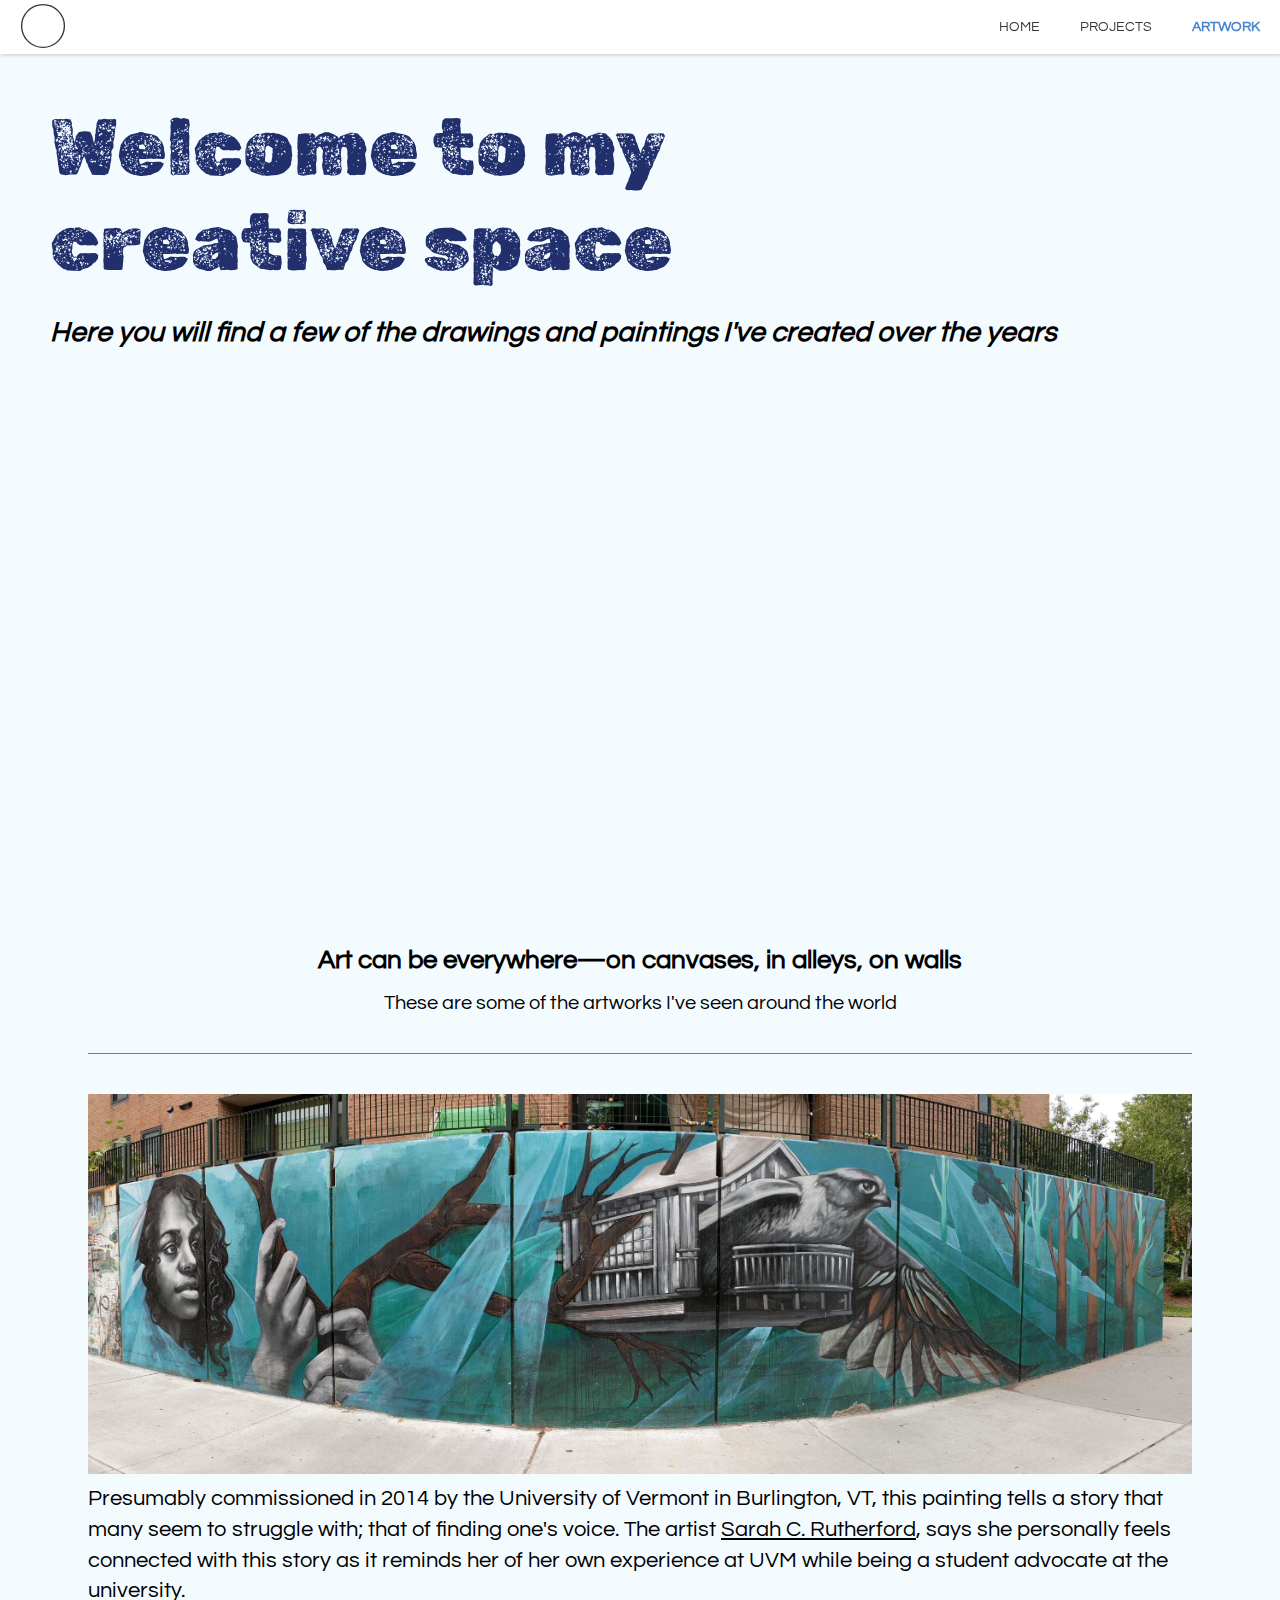
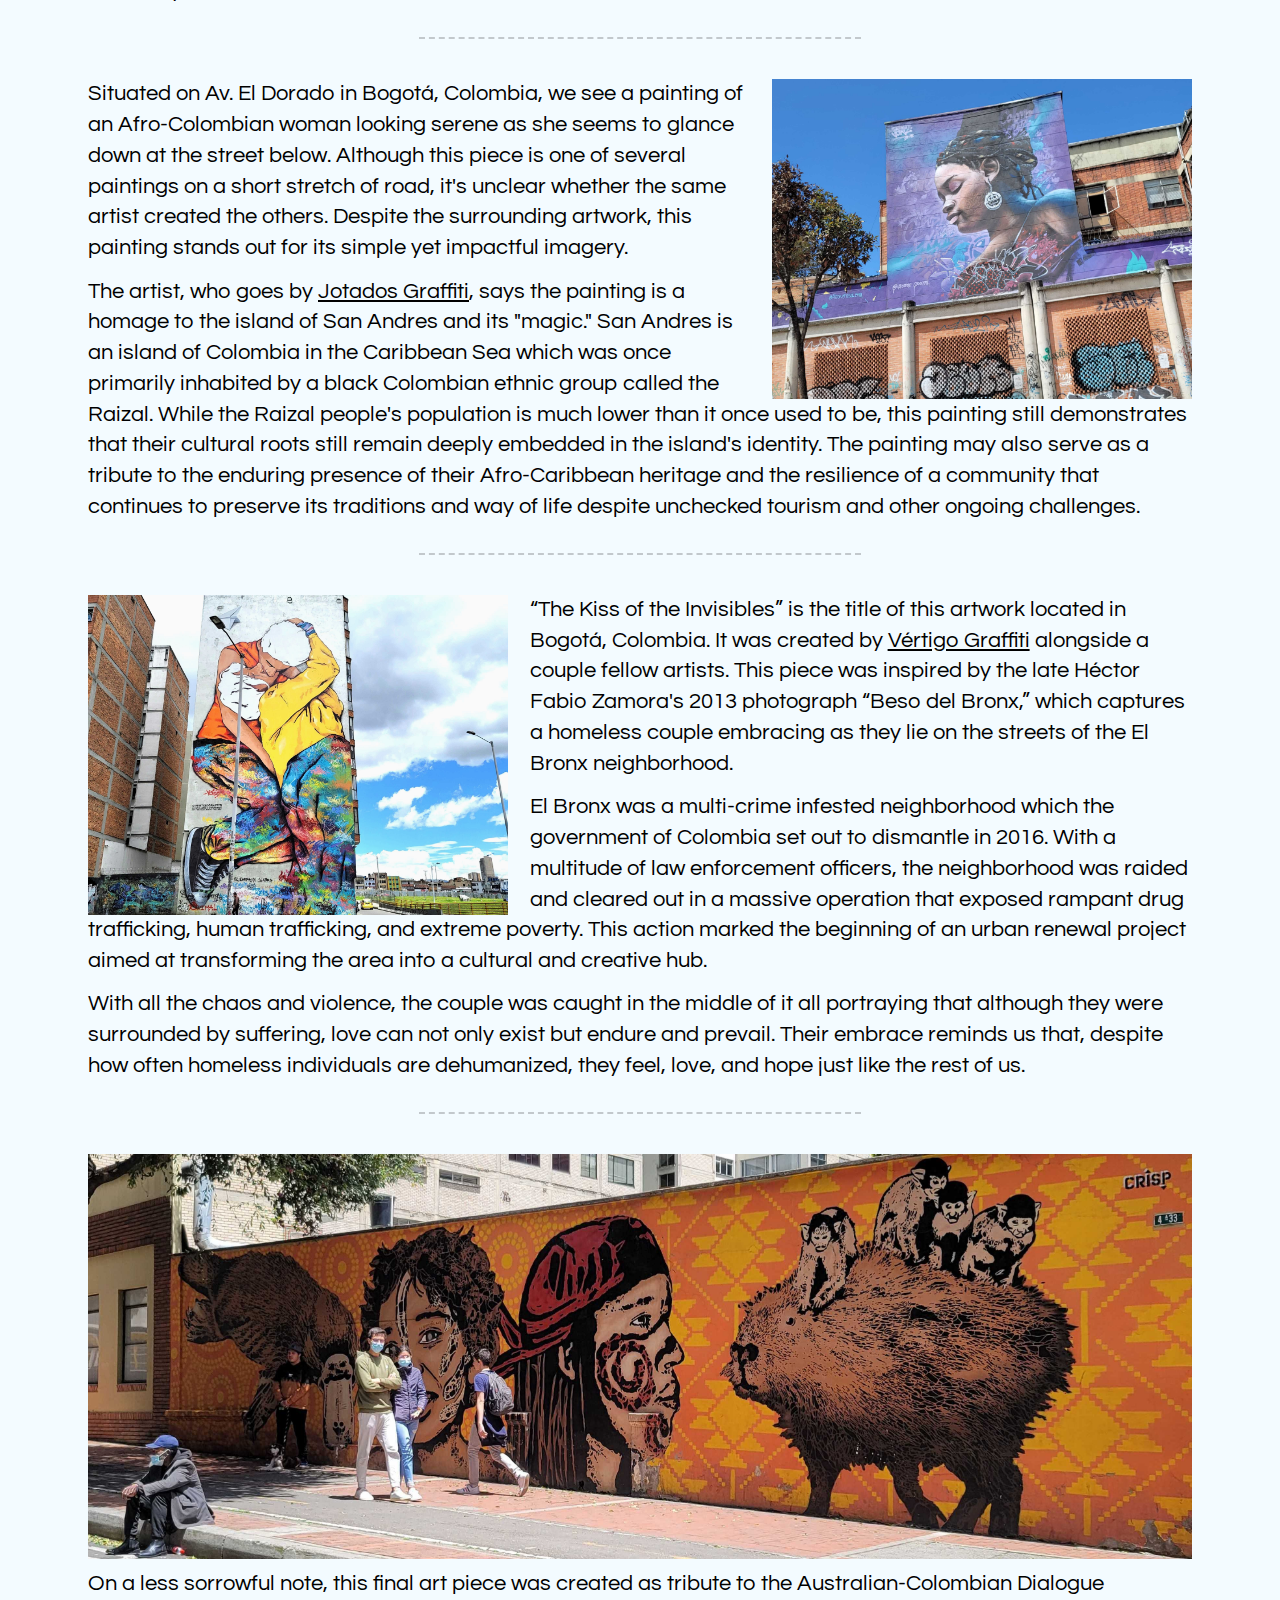
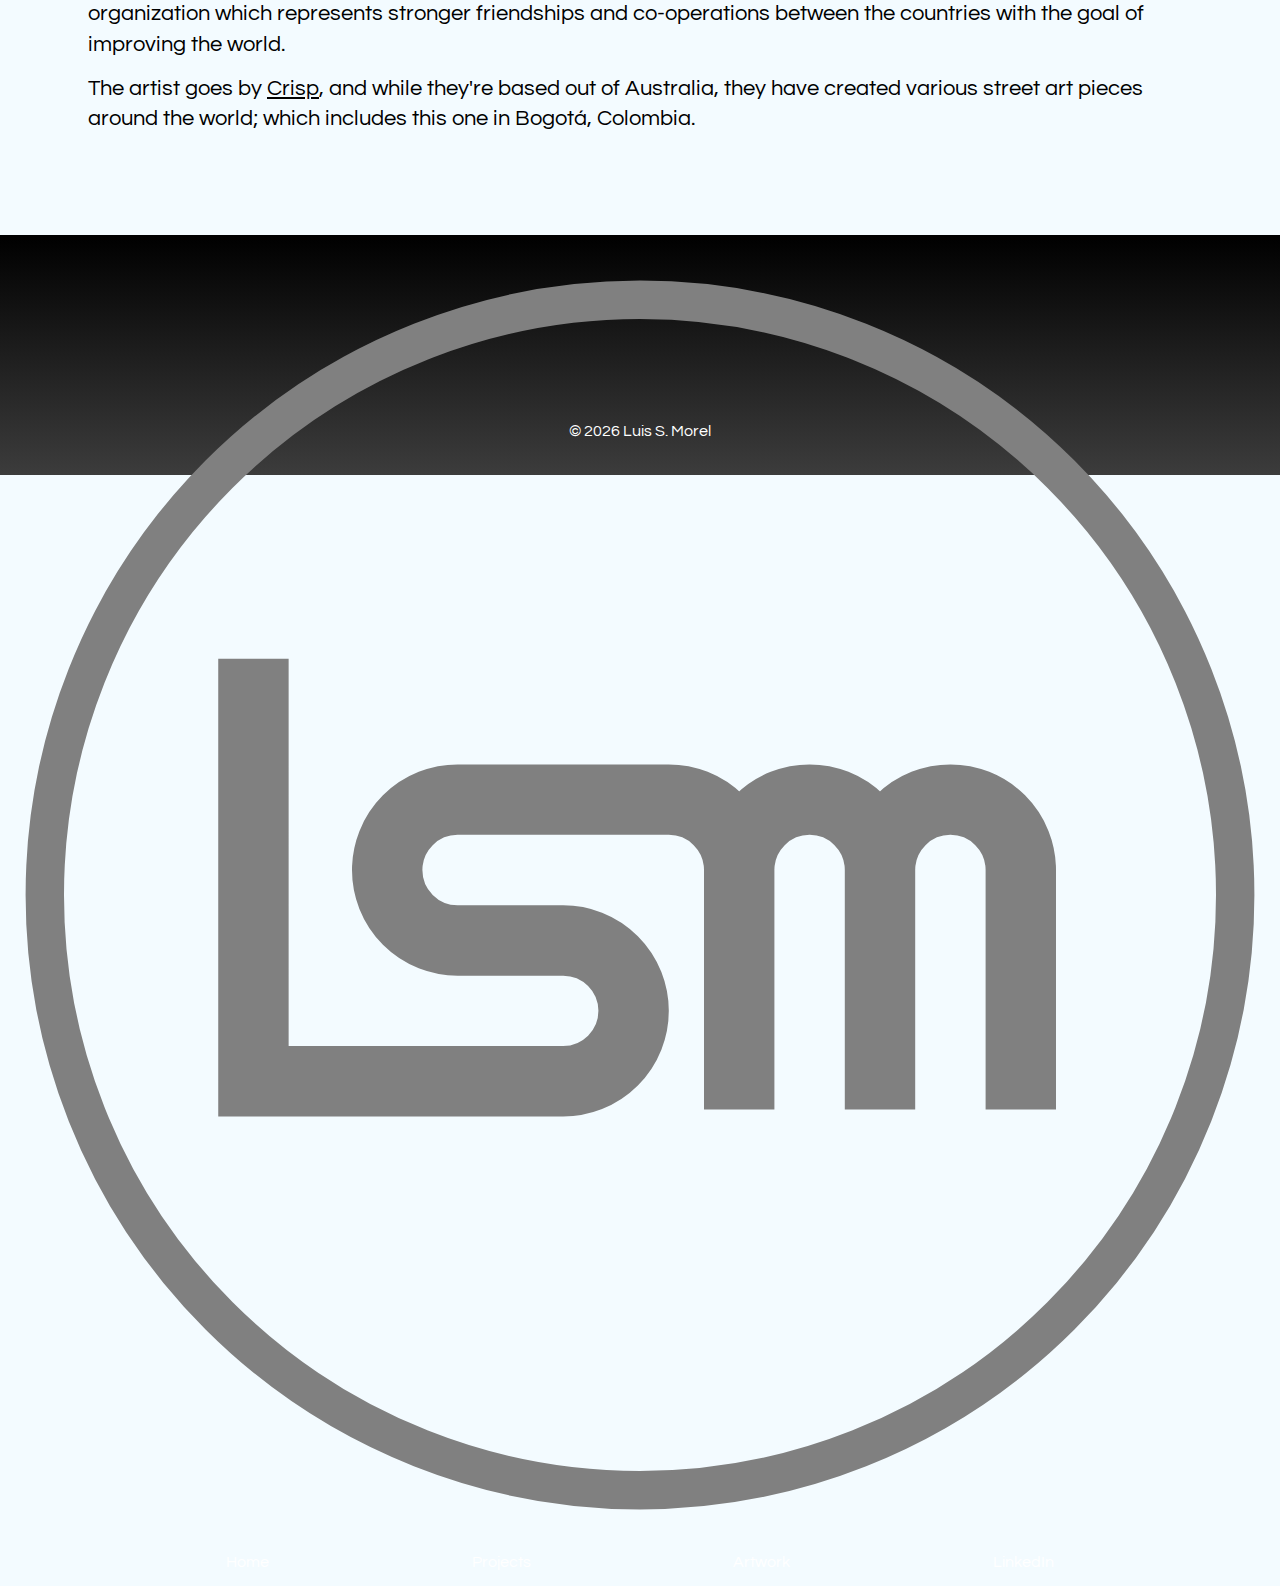
<file: artwork.html>
<!DOCTYPE html>
<html>

<head>
  <meta charset="UTF-8" />
  <meta name="viewport" content="width=device-width, initial-scale=1.0" />
  <link rel="preconnect" href="https://fonts.googleapis.com">
  <link rel="preconnect" href="https://fonts.gstatic.com" crossorigin>
  <link rel="stylesheet" href="mainstylesheet.css">
  <link rel="stylesheet" href="artwork.css">
  <link rel="icon" type="image/png" href="xp_round_icon.png">

  <title>Artwork</title>
  
  
  <script src="webfunctions.js"></script>
    <script src="artwork_scripts.js"></script>
  
</head>

<body style="background-color: #F3FBFF;">

  <nav id="navbar">
    <div class="logo">
      <!-- trying out new logo -->
      <svg onclick="window.location.href='home.html'" viewBox="0 0 200 200" xmlns="http://www.w3.org/2000/svg">
          <circle cx="100" cy="100" r="93"/>
          <path transform="translate(22, 40) scale(11)" fill="none"
          d="M1.6,2.1 L1.6,8.1 L6,8.1 A1,1 0 0 0 6,6.1 L4.5,6.1 A1,1 0 0 1 4.5,4.1 L7.5,4.1 A1,1 0 0 1 8.5,5.1 L8.5,8.5 L8.5,5.1 A1,1 0 0 1 10.5,5.1 L10.5,8.5 L10.5,5.1 A1,1 0 0 1 12.5,5.1 L12.5,8.5"
          />
      </svg>
    </div>
    <div class="nav-items">
      <a href="home.html">HOME</a>
      <a href="projects.html">PROJECTS</a>
      <a class="active" href="artwork.html">ARTWORK</a>
      <span class="material-symbols-outlined menu_icon" onclick="toggleMenu()">menu</span>
    </div>
  </nav>

  <div id="dropdownID" class="nav-dropdown">
    <a href="home.html">HOME</a>
    <a href="projects.html">PROJECTS</a>
    <a class="active" href="artwork.html">ARTWORK</a>
  </div>
  

  <div class="body_content">
    <h1 class="title">Welcome to my <br>creative space</h1>
    <p style="font-style: italic; color: black; font-weight: 600; margin-inline: 10px; font-size: 28px;">
      Here you will find a few of the drawings and paintings I've created over the years</p>
  </div>

  <div class="pic_list">

   <script>createArtPictureStrip();</script>

  </div>

  <div class="body_content">
    <div class="body_container">
      <p style="text-align: center; margin: 0; font-size: 26px; font-weight: 600;">Art can be everywhere—on canvases, in alleys, on walls </p>
      <p style="text-align: center; font-size: 20px;">These are some of the artworks I've seen around
        the world</p>
    </div>

    <div class="body_container">
      <hr class="divider_big">
      <img class="body_pano" src="art_images/pano_vermont.jpg" alt="Burlington, VT - Street Art" />
      <p class="body_text">Presumably commissioned in 2014 by the University of Vermont in Burlington, VT, this painting
        tells a story that many seem to struggle with; that of finding one's voice. The artist <a class="links"
          href="https://www.instagram.com/sarahcrutherford" target="_blank">Sarah C. Rutherford</a>, says she personally
        feels connected with this story as it reminds her of her own experience at UVM while being a student advocate at
        the university.</p>
    </div>


    <div class="body_container">
      <hr class="divider_small">
      <div class="image_on_right">
        <img src="art_images/raizal_woman.jpg" alt="Raizal Woman - Street Art">
      </div>
      <p class="body_text">Situated on Av. El Dorado in Bogotá, Colombia, we see a painting of an Afro-Colombian woman
        looking serene as she seems to glance down at the street below. Although this piece is one of several paintings
        on a short stretch of road, it's unclear whether the same artist created the others. Despite the surrounding artwork, this painting stands out for its simple yet impactful imagery.</p>
      <p class="body_text">The artist, who goes by <a class="links" href="https://www.instagram.com/jotados_graffiti"
          target="_blank">Jotados Graffiti</a>, says the painting is a homage to the island of San Andres and its
        "magic." San Andres is an island of Colombia in the Caribbean Sea which was once primarily inhabited by a black
        Colombian ethnic group called the Raizal. While the Raizal people's population is much lower than it once used
        to be, this painting still demonstrates that their cultural roots still remain deeply embedded in the island's
        identity. The painting may also serve as a tribute to the enduring presence of their Afro-Caribbean heritage and
        the resilience of a community that continues to preserve its traditions and way of life despite unchecked
        tourism and other ongoing challenges. </p>
    </div>

    <div class="body_container">
      <hr class="divider_small">
      <div class="image_on_left">
        <img src="art_images/kiss.jpg" class="left_img" alt="The Kiss of the Invisibles - Street Art">
      </div>

      <p class="body_text">“The Kiss of the Invisibles” is the title of this artwork located in Bogotá, Colombia. It was
        created by <a class="links" href="https://www.instagram.com/vertigograffiti/" target="_blank">Vértigo
          Graffiti</a> alongside a couple fellow artists. This piece was inspired by the late Héctor Fabio Zamora's 2013
        photograph “Beso del Bronx,” which captures a homeless couple embracing as they lie on the streets of the El
        Bronx neighborhood.</p>
      <p class="body_text">El Bronx was a multi-crime infested neighborhood which the government of Colombia set out to
        dismantle in 2016. With a multitude of law enforcement officers, the neighborhood was raided and cleared out in
        a massive operation that exposed rampant drug trafficking, human trafficking, and extreme poverty. This action
        marked the beginning of an urban renewal project aimed at transforming the area into a cultural and creative
        hub.</p>
      <p class="body_text">With all the chaos and violence, the couple was caught in the middle of it all portraying
        that although they were surrounded by suffering, love can not only exist but endure and prevail. Their embrace
        reminds us that, despite how often homeless individuals are dehumanized, they feel, love, and hope just like the
        rest of us.</p>
    </div>

    <div class="body_container">
      <hr class="divider_small">
      <img class="body_pano" src="art_images/pano_colombia.jpg" alt="Australian-Colombian - Street Art" />
      <p class="body_text">On a less sorrowful note, this final art piece was created as tribute to the
        Australian-Colombian Dialogue organization which represents stronger friendships and co-operations between the
        countries with the goal of improving the world.</p>
      <p class="body_text">The artist goes by <a class="links" href="https://www.instagram.com/crispstreetart"
          target="_blank">Crisp</a>, and while they're based out of Australia, they have created various street art
        pieces around the world; which includes this one in Bogotá, Colombia.</p>
    </div>

  </div>

  <div class="footer">
    <div class="footerLogo">
      <svg viewBox="0 0 200 200" xmlns="http://www.w3.org/2000/svg">
          <circle stroke="grey" stroke-width="6"; fill="none" cx="100" cy="100" r="93"/>
          <path stroke="grey" transform="translate(22, 40) scale(11)" fill="none"
          d="M1.6,2.1 L1.6,8.1 L6,8.1 A1,1 0 0 0 6,6.1 L4.5,6.1 A1,1 0 0 1 4.5,4.1 L7.5,4.1 A1,1 0 0 1 8.5,5.1 L8.5,8.5 L8.5,5.1 A1,1 0 0 1 10.5,5.1 L10.5,8.5 L10.5,5.1 A1,1 0 0 1 12.5,5.1 L12.5,8.5"
          />
      </svg>
    </div>
    <div class="footer_content">
            <a href="home.html">Home</a>
            <a href="projects.html">Projects</a>
            <a href="artwork.html">Artwork</a>
            <a href="https://www.linkedin.com/in/luis-s-morel/">LinkedIn</a>
    </div>
    <p class="copyright" title="That's me!">© 2026 Luis S. Morel</p>
  </div>

</body>

</html>
</file>
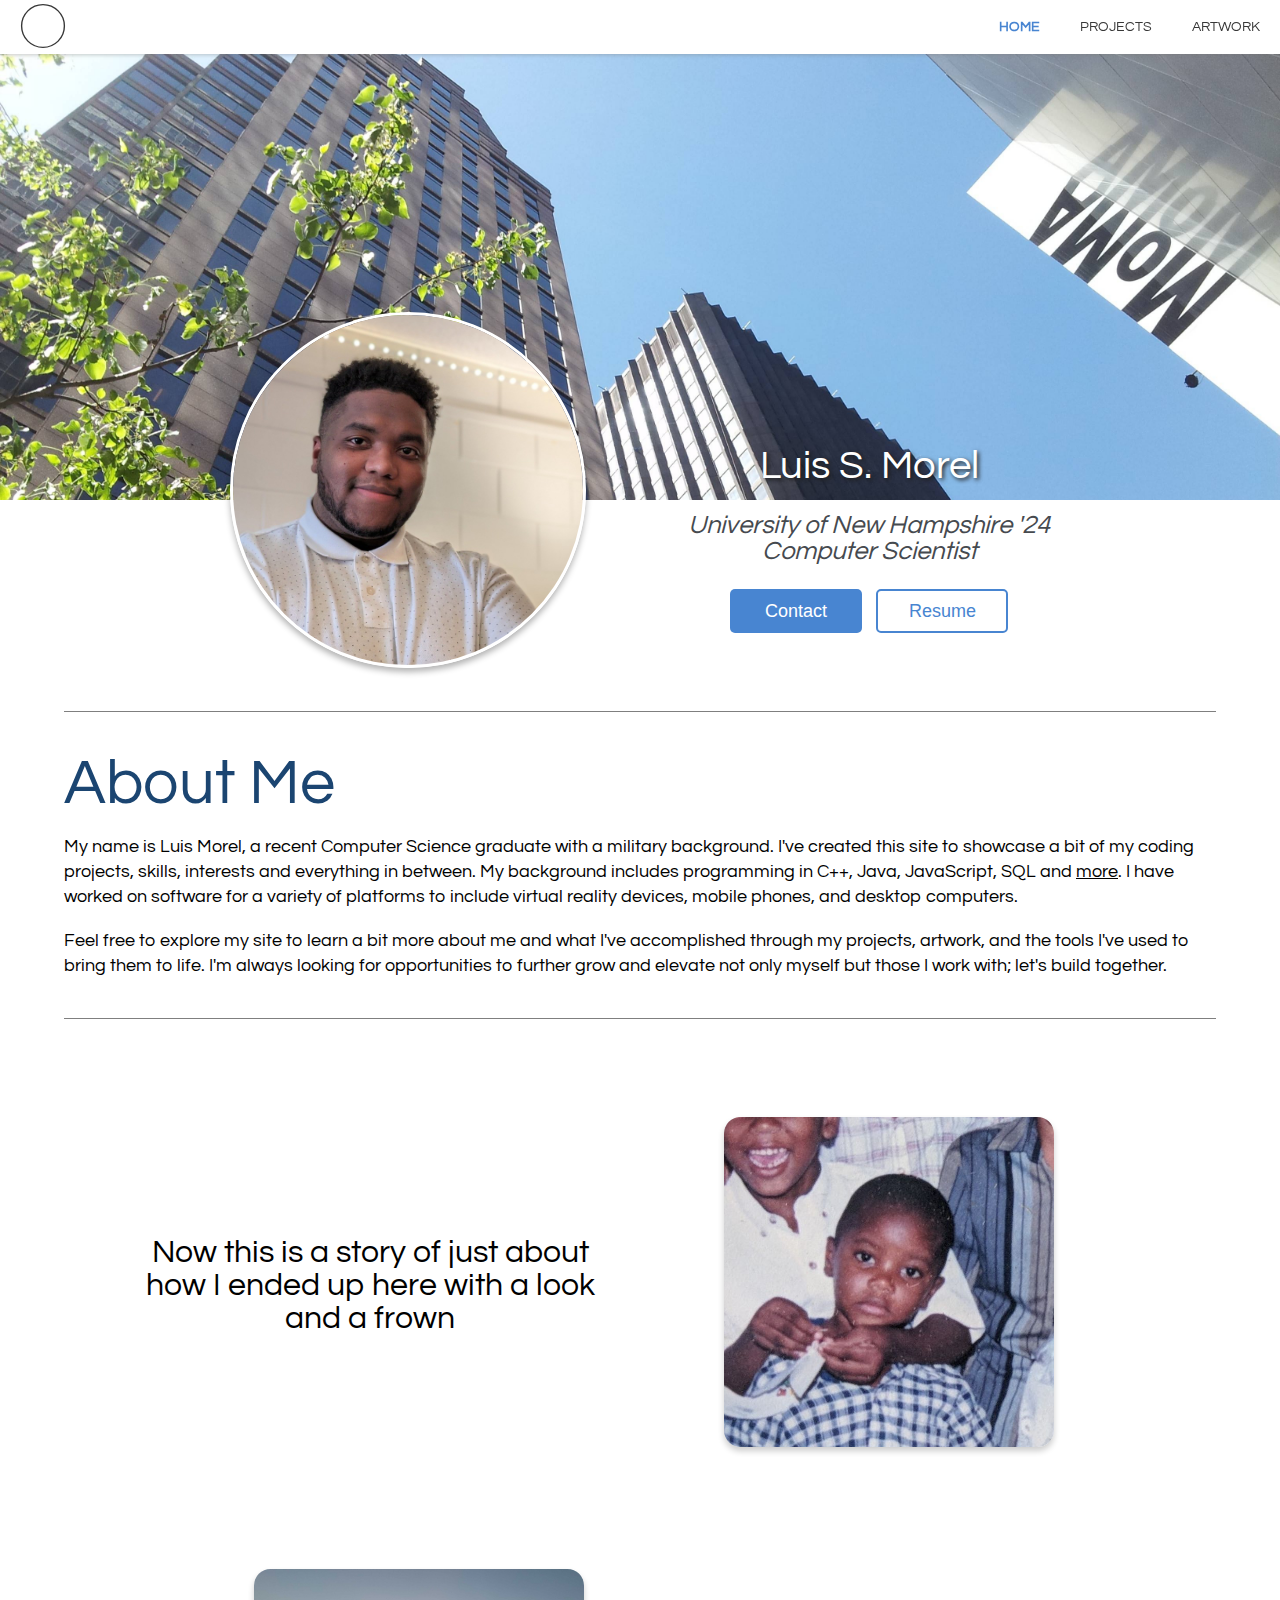
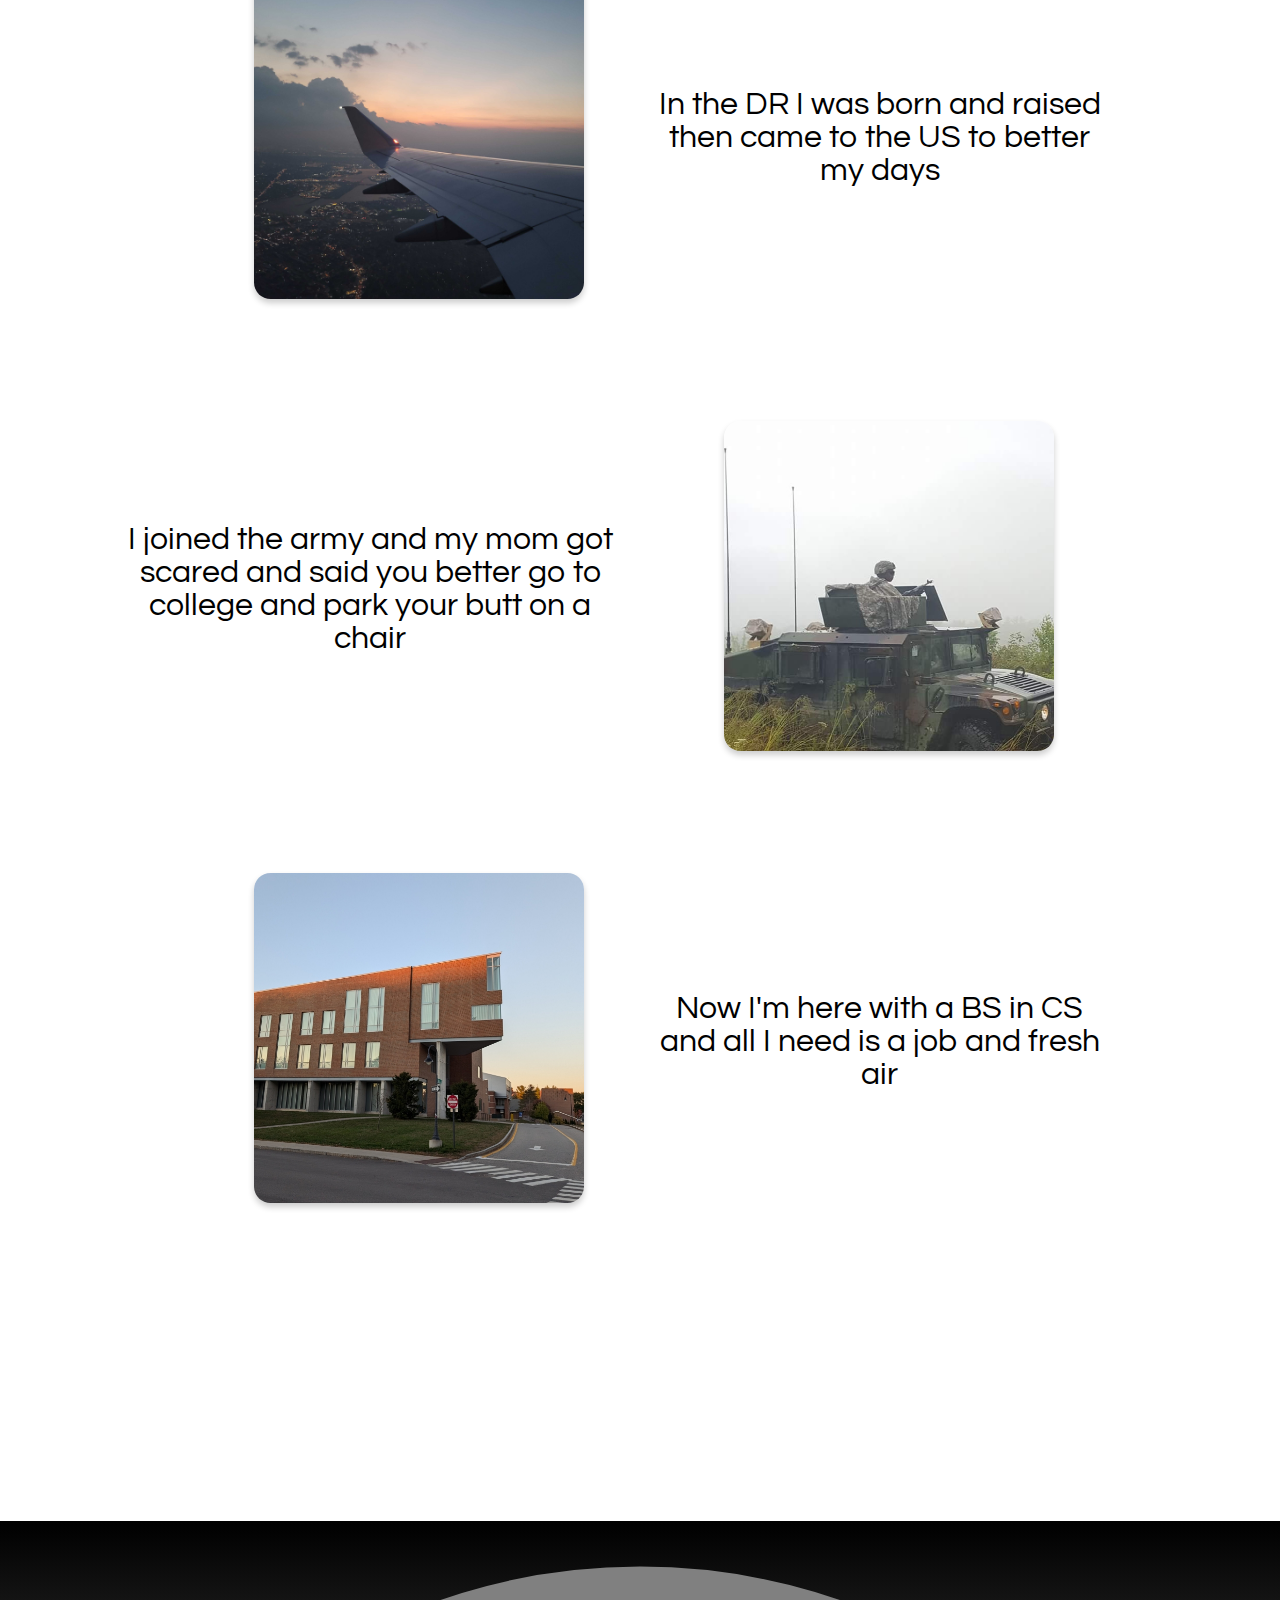
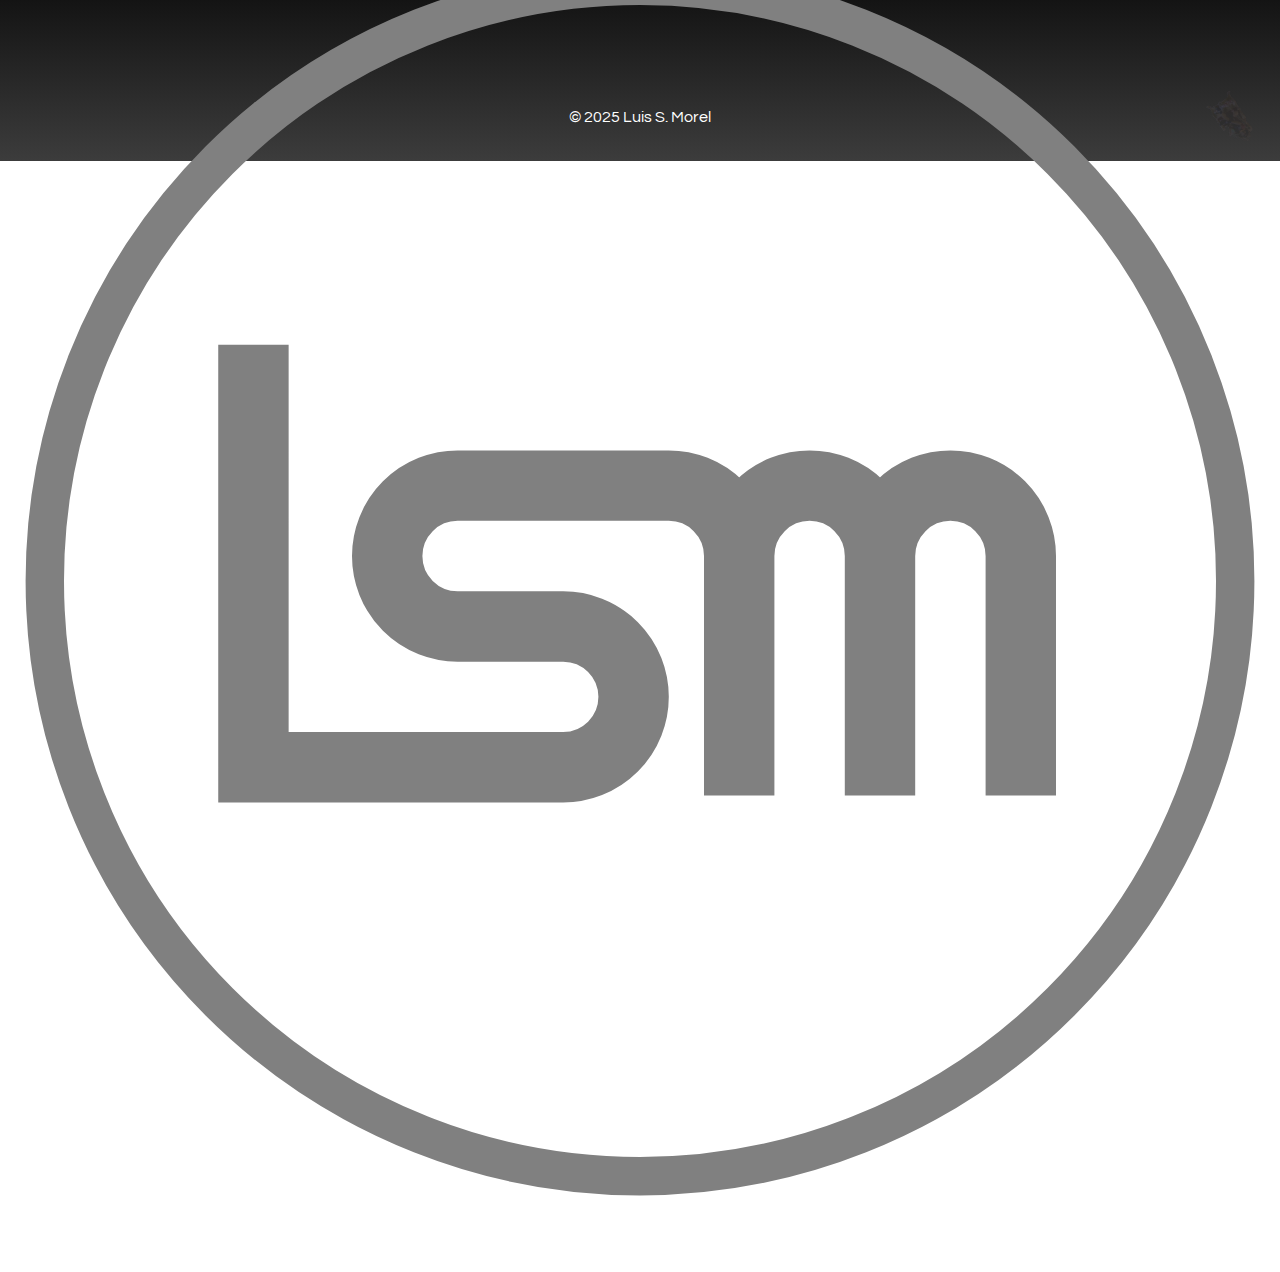
<file: home.html>
<!DOCTYPE html>
<html lang="en-US">

<head>
    <meta charset="UTF-8" />
    <meta name="viewport" content="width=device-width, initial-scale=1.0" />
    <link rel="preconnect" href="https://fonts.googleapis.com">
    <link rel="preconnect" href="https://fonts.gstatic.com" crossorigin>
    <link rel="stylesheet" href="mainstylesheet.css">
    <link rel="stylesheet" href="home.css">
    <link rel="icon" type="image/png" href="xp_round_icon.png">

    <title>Home</title>

    <!-- hosts nav functions and etc  -->
    <script src="webfunctions.js"></script>

    <script src="https://cdn.jsdelivr.net/npm/aos@2.3.4/dist/aos.js"></script>
</head>

<body>


    <nav id="navbar">
        <div class="logo">


    <!-- trying out new logo -->
    <svg onclick="window.location.href='home.html'" viewBox="0 0 200 200" xmlns="http://www.w3.org/2000/svg">
        <circle cx="100" cy="100" r="93"/>
        <path transform="translate(22, 40) scale(11)" fill="none"
        d="M1.6,2.1 L1.6,8.1 L6,8.1 A1,1 0 0 0 6,6.1 L4.5,6.1 A1,1 0 0 1 4.5,4.1 L7.5,4.1 A1,1 0 0 1 8.5,5.1 L8.5,8.5 L8.5,5.1 A1,1 0 0 1 10.5,5.1 L10.5,8.5 L10.5,5.1 A1,1 0 0 1 12.5,5.1 L12.5,8.5"
        />
    </svg>

    <!-- 'old' logo -->
    <!-- <svg onclick="window.location.href='home.html'" viewBox="0 0 200 200" xmlns="http://www.w3.org/2000/svg">
        <circle cx="100" cy="100" r="95" />
        <text x="50%" y="50%" dy=".1em">
            LSM
        </text>
    </svg> -->

        </div>
        <div class="nav-items">
            <a class="active" href="home.html">HOME</a>
            <a href="projects.html">PROJECTS</a>
            <a href="artwork.html">ARTWORK</a>

            <span class="material-symbols-outlined menu_icon" onclick="toggleMenu()">menu</span>
        </div>
    </nav>

    <div id="dropdownID" class="nav-dropdown">
        <a class="active" href="home.html">HOME</a>
        <a href="projects.html">PROJECTS</a>
        <a href="artwork.html">ARTWORK</a>
    </div>

    <div style="max-height: 500px; overflow: hidden;">
        <img style="width: 100%;" src="home_images/home_background.jpg">
    </div>

    <div class="div_me">

        <div class="div_me_pic">
            <img src="home_images/mypic.jpeg" alt="Me">
        </div>

        <div class="div_me_info">
            <p class="my_name_text">Luis S. Morel</p>
            <div class="school_text">
                <p>University of New Hampshire '24<br>Computer Scientist</p>
            </div>

            <div class="div_buttons">
                <button class="contact_button"
                    onclick="window.open(`https://www.linkedin.com/in/luis-s-morel/`, '_blank')">Contact</button>
                <button class="resume_button" onclick="window.open('lsm_resume.pdf', '_blank')">Resume</button>
            </div>
        </div>

    </div>

    <div class="body_content">

        </style>
        <hr class="divider_big">
        <p class="about_me_title">About Me</p>

        <p class="about_me_text"> My name is Luis Morel, a recent Computer Science graduate with a military background.
            I've created this site to showcase a bit of my coding projects, skills, interests and everything in between.
            My background includes programming in C++, Java, JavaScript, SQL and <a class="links"
                href="projects.html#languages">more</a>. I have
            worked on software for a variety of platforms to include virtual reality devices, mobile phones, and desktop
            computers.</p>

        <p class="about_me_text">Feel free to explore my site to learn a bit more about me and what I've accomplished
            through my projects, artwork, and the tools I've used to bring them to life. I'm always looking for
            opportunities
            to further grow and elevate not only myself but those I work with; let's build together.</p>

        <hr class="divider_big">

        <div id="svgContainerID">
            <div class="cardviewImageRight" >
                <div style="flex:1;">
                    <p>Now this is a story of just about how I ended up here with a look and a frown</p>
                </div>
                <div style="flex:1; margin-inline: 2%;">
                    <img id="picId1" class="body_image" src="home_images/babyme.jpg" alt="Baby Me">
                </div>

            </div>
                
            <div class="cardviewImageLeft" >
            <div style="flex:1;">
                <p>In the DR I was born and raised then came to the US to better my days</p>
            </div>
                <div style="flex:1; margin-inline: 2%;">
                    <img id="picId2" class="body_image" src="home_images/flightme.jpg" alt="Army">
                </div>

            </div>


            <div class="cardviewImageRight" >
                <div style="flex:1;">
                <p >I joined the army and my mom got scared and said you better go to college and park your butt on a chair
                </p>
            </div>

                <div style="flex:1; margin-inline: 2%;">
                    <img id="picId3" class="body_image" src="home_images/armyme.jpg" alt="Work">
                </div>
            </div>

            <div class="cardviewImageLeft">
                <div style="flex:1;">
                <p>Now I'm here with a BS in CS and all I need is a job and fresh air</p>
                </div>

                <div style="flex:1; margin-inline: 2%;">
                    <img id="picId4" class="body_image" src="home_images/schoolme.jpg" alt="School">
                </div>

            </div>
            <!-- line svg container -->
            <svg id="svg-canvas">
                <path id="pathForLineID" d="" />
            </svg>
        </div>


    </div>     

    <div class="footer">        
        <div class="footerLogo">
            <svg viewBox="0 0 200 200" xmlns="http://www.w3.org/2000/svg">
                <circle stroke="grey" stroke-width="6"; fill="none" cx="100" cy="100" r="93"/>
                <path stroke="grey" transform="translate(22, 40) scale(11)" fill="none"
                d="M1.6,2.1 L1.6,8.1 L6,8.1 A1,1 0 0 0 6,6.1 L4.5,6.1 A1,1 0 0 1 4.5,4.1 L7.5,4.1 A1,1 0 0 1 8.5,5.1 L8.5,8.5 L8.5,5.1 A1,1 0 0 1 10.5,5.1 L10.5,8.5 L10.5,5.1 A1,1 0 0 1 12.5,5.1 L12.5,8.5"
                />
            </svg>
        </div>
        <div class="footer_content">
            <a href="home.html">Home</a>
            <a href="projects.html">Projects</a> 
            <a href="artwork.html">Artwork</a>
            <a href="https://www.linkedin.com/in/luis-s-morel/">LinkedIn</a>
        </div>
        <p class="copyright" title="That's me!">© 2025 Luis S. Morel</p>
        <img id="img_id" class="footer_image" src="home_images/fresh_prince.png">
    </div>

    <!-- hosts dynamic lines animations and etc -->
    <script src="home_scripts.js"></script>
    
   <!-- Removed since fade-up animation interfered with new svg line path implementation.
    Add 'data-aos="fade-up"' back to cardview divs and uncomment code below to revert this change -->
    <!-- <script>
        ...data-aos="fade-up"
        AOS.init({
            duration: 0,
            // });
            once: true,
        });
    </script> -->

</body>

</html>
</file>
<file: artwork.css>
/* imported Rubik Dirt font */
@import url("https://fonts.googleapis.com/css2?family=Rubik+Dirt&display=swap");

/* NAVIGATION BAR */
nav {
  background-color: white;
}

nav a.active {
  color: var(--primary-light-blue);
}

.nav-dropdown a.active {
  color: var(--primary-light-blue);
}

/* ART IMAGES STRIP */
.pic_list {
  display: flex;
  flex-direction: row;
  align-items: center;
  justify-self: center;
  margin-top: 100px;
  gap: 1%;
  width: 90%;
  max-width: 800px;
  opacity: 0;
  animation: opa_func 1.8s forwards;
  margin-inline: auto;
  height: 350px;
  transition:  max-width 0.5s ease;
}

@keyframes opa_func {
  100% {
    opacity: 1;
  }
}

.pic_list img {
  width: 100%;
  height: 100%;
  object-fit:cover;
}

.overlay {
  display: flex;
  align-items: center;
  text-align: center;
  position: absolute;
  top: 0;
  left: 0;
  width: 100%;
  height: 100%;
  opacity: 0;
  background-color: rgb(57, 57, 57);
  font-size: 16px;
  pointer-events: none;
}

.overlay p {
  margin-inline: 5%;
  font-size: var(--step--2);
  color: white;
  
}

.back_class {
  transform: rotate(5deg) !important;
}

.slider-img {
  width: 20%;
  border-radius: 4px;
  position: relative;
  overflow: hidden;
  box-shadow: 2px 2px 4px rgba(0, 0, 0, 0.3);
  cursor: pointer;
  transform: rotate(0deg);
  transition: box-shadow 0.3s ease-in, transform 0.3s ease-out, width 0.8s ease-out, height 0.8s ease-out, border-radius 0.8s ease-out;
}

.slider-img.active {
  width: 100% !important;
  border-radius: 0;
  height: 75% !important;
  z-index: 10;
  transform: rotate(-5deg);
  animation: polaroid_border 0.6s forwards;
  border-color: transparent;
}

@keyframes polaroid_border {

  0% {
    border-style: solid;
  }

  100% {
    border-width: 10px 10px 60px 10px;
    border-color: rgb(245, 239, 229);
    border-style: solid;
  }

}

.pic_list .slider-img:nth-child(2),
.pic_list .slider-img:last-child {
  height: 25%;

}

.pic_list .slider-img:nth-child(3),
.pic_list .slider-img:nth-child(9) {
  height: 35%;

}

.pic_list .slider-img:nth-child(4),
.pic_list .slider-img:nth-child(8) {
  height: 45%;

}

.pic_list .slider-img:nth-child(5),
.pic_list .slider-img:nth-child(6),
.pic_list .slider-img:nth-child(7) {
  height: 55%;
}

/* BODY CONTENT */
.title {
  margin: 0;
  font-size: 80px;
  color: #21306d;
  margin-inline: 10px;
  font-family: "Rubik Dirt", sans-serif;
  font-weight: 500;
}

.body_content {
  display: block;
  margin-top: 100px;
  justify-self: center;
  width: 96%;
  height: fit-content;
  max-width: 1200px;
  margin-inline: auto;
}

.body_container {
  padding-inline: 4%
}

.body_container img {
  object-fit: contain;
}

.body_pano {
  display: flex;
  justify-self: center;
  width: 100%;
  margin-bottom: 10px;
}

.body_text {
  font-size: 22px;
  margin: 0;
  margin-bottom: 12.5px;
  line-height: 1.4;
}

.image_on_right {
  width: 38%;
  height: 320px;
  position: relative;
  overflow: hidden;
  float: right;
  margin-left: 2%;
  display: flex;
  justify-content: center;
}

.image_on_left {
  width: 38%;
  height: 320px;
  position: relative;
  overflow: hidden;
  float: left;
  margin-right: 2%;
  display: flex;
  justify-content: center;
}

@media (min-width: 1000px) {

  /* makes bottom of polaroid bigger on larger screens */
  /* @keyframes polaroid_border {

    0% {
      border-width: 1px;
      border-color: transparent;
    }

    100% {
      border-width: 10px 10px 80px 10px;
      border-color: rgb(245, 239, 229);
      border-style: solid;
    }

  } */

  .pic_list {
  max-width: 1000px;
  height: 400px;
}

  .slider-img {
  width: 24%;
  }

}


/* Tablet-ish view */
@media (max-width: 768px) {

  .body_container {
    padding-inline: 2%;
  }

}


/* Mobile view */
@media (max-width: 600px) {

  .title {
    font-size: 76px;
  }

  /* ART IMAGES STRIP */
  .pic_list {
    display: flex;
    flex-direction: column;
    padding-inline: 0;
    padding-block: 1%;
    aspect-ratio: 1/1;
    gap: 2%;
    max-height: 100%;
    height: 1100px;
    max-width: 360px;
  }

  .slider-img {
    height: 20% !important;
  }

  .slider-img.active {
    height: 80% !important;
    width: 80% !important;

  }

  .overlay p {
    font-size: var(--step-0);
  }

  @keyframes polaroid_border {

    0% {
      border-style: solid;
    }

    100% {
      border-width: 10px 10px 70px 10px;
      border-color: rgb(245, 239, 229);
      border-style: solid;
    }




  }

  .pic_list .slider-img {
    width: 80%;
  }

  /* BODY CONTENT */
  .image_on_right {
    width: 100%;
    height: 400px;
    margin-bottom: 10px;
  }

  .image_on_left {
    width: 100%;
    height: 400px;
    margin-bottom: 10px;
  }

    .body_text {
    font-size: 20px;
  }

}
</file>
<file: home.css>
/* NAVIGATION BAR */
.nav-items {
    display: flex;
}

nav a.active {
    color: var(--primary-light-blue);
}


/* LINED DIVIDERS */
.line_combo {
    margin: 0;
    padding: 0;
}

.custom_divider {
    border: none;
    border-top: 2px solid #000;
    margin-block: 0;
    width: 70px;
}

.right_line,
.left_line {
    position: absolute;
    height: 100px;
    z-index: -1;
}

.right_line {
    border-left: 2px solid #000;
    margin-top: -98px;
}

.left_line {
    border-left: 2px solid #000;
    margin-bottom: -100px;
}

.line_combo.reverse .right_line {
    margin-bottom: -100px;
    margin-top: 0;
}

.line_combo.reverse .left_line {
    margin-top: -100px;
    margin-bottom: 0;
}


/* BUTTONS */
.div_buttons {
    margin-top: 20px;
    display: flex;
    justify-content: center;
}

.contact_button {
    background-color: var(--primary-light-blue);
    color: white;
    border-radius: 5px;
    width: 120px;
    max-width: 132px;
    max-height: 44px;
    aspect-ratio: 3/1;
    font-size: 18px;
    border: none;
    margin-inline: 2%;
    flex: 1 1 48%;
    transition: all 0.5s ease;
}

.contact_button a {
    text-decoration: none;
    color: white;
}

.contact_button:hover {
    opacity: 0.6;
    cursor: pointer;
}

.resume_button {
    background-color: white;
    color: var(--primary-light-blue);
    border-radius: 5px;
    width: 120px;
    max-width: 132px;
    max-height: 44px;
    aspect-ratio: 3/1;
    font-size: 18px;
    border: 2px solid var(--primary-light-blue);
    margin-inline: 2%;
    flex: 1 1 48%;
    transition: all 0.5s ease;
}

.resume_button:hover {
    opacity: 0.6;
    cursor: pointer;
}

/* PROFILE CONTENT */
.div_me {
    display: flex;
    justify-content: center;
    margin-top: -10px;
}

.div_me_pic {
    margin-right: 8%;
}

.div_me_pic img {
    width: min(350px, 40vw);
    height: auto;
    border-radius: 50%;
    border: 3px solid white;
    margin-top: -50%;
    box-shadow: 0 4px 6px rgba(0, 0, 0, 0.3);
    justify-self: center;
}


.school_text {
    text-align: center;
    font-size: var(--step--1);
    font-weight: 500;
    font-style: italic;
    color: #464a4f;
}

.div_me_info {
    margin-top: -45px;
}

.my_name_text {
    text-align: center;
    font-size: 40px;
    color: white;
    margin: 0;
    /* margin-top: -45px; */
    text-shadow: 2px 2px 4px rgba(30, 30, 30, 1.0);
}

/* ABOUT ME */
.about_me_title {
    margin: 0;
    margin-top: 40px;
    color: #1b4571;
    font-weight: 500;
    font-size: var(--step-3);
}

.about_me_text {
    font-size: 18px;
    margin-bottom: 12.5px;
    line-height: 1.4;
}


/* BODY CONTENT */

.body_content {
    display: block;
    justify-self: center;
    width: 90%;
    height: fit-content;
    max-width: 1200px;
    margin-inline: auto;
}

.cardviewImageLeft {
    display: flex;
    flex-direction: row-reverse;
    align-items: center;
    justify-self: center;
    width: inherit;
    padding-block: 5%;
    padding-inline: 10%;
    font-size: var(--step-0);
    text-align: center;

}

.cardviewImageRight {
    display: flex;
    align-items: center;
    justify-self: center;
    justify-content: space-evenly;
    width: 90%;
    padding-block: 5%;
    padding-inline: 10%;
    text-align: center;
    font-size: var(--step-0);

}

.body_image {
    width: 330px;
    border-radius: 5%;
    box-shadow: 0 4px 6px rgba(0, 0, 0, 0.2);
}

/* FOOTER CONTENT */
.footer_image {
    position: absolute;
    right: 0;
    bottom: 0;
    width: 50px;
    height: auto;
    margin-bottom: 20px;
    margin-right: 25px;
    animation: spinner 8s linear infinite;
    opacity: 0.1;
}

@keyframes spinner {
    to {
        transform: rotate(360deg);
    }
}

.ee {
    opacity: 1;
    transform: rotate(-150deg);
    transition: 0.6s ease-out;
    animation: eef 1s linear infinite;
    animation-delay: 1.0s;
}

@keyframes eef {
    to {
        transform: rotate(1080deg);
    }
}

/* Mobile view */
@media(max-width: 600px) {

    /* NAVIGATION BAR */
    .nav-items a {
        display: none;
    }

    /* ABOUT ME */
    .about_me_text {
        font-size: 1.125rem;
        font-family: "Questrial", sans-serif;
        font-weight: 400;
        font-style: normal;
        line-height: 1.6;
    }


    /* LINED DIVIDERS */
    .custom_divider {
        position: relative;
        rotate: 90deg;
        width: 350px !important;
        margin-top: -30px;
        z-index: -1;
    }

    .left_line {
        display: none;
    }

    .right_line {
        display: none;
    }

    .my_name_text {
        display: none;
    }

    .divider_big {
        width: 90%;
        margin-top: 40px;
    }


    /* BUTTONS */
    .resume_button {
        width: 100px;
        flex: 1 1 100%;
    }

    .contact_button {
        width: 100px;
        flex: 1 1 100%;
    }


    /* PROFILE CONTENT */
    .div_me {
        align-items: center;
        flex-direction: column;
        padding-inline: 0;

    }

    .div_me_pic {
        margin-right: 0;
    }

    .div_me_pic img {
        justify-content: center;
        width: 230px;
        height: auto;
        margin-inline: 0%;
        margin-top: -125px;
    }

    .div_me_info {
        margin: 0;
    }


    /* BODY CONTENT */
    .cardviewImageLeft {
        flex-direction: column-reverse;
        padding: 10%;
    }

    .cardviewImageRight {
        flex-direction: column-reverse;
        align-items: center;
        padding: 10%;
    }

    .cardviewImageLeft p {
        font-size: var(--step-1);
        background: white;
    }

    .cardviewImageRight p {
        font-size: var(--step-1);
        background: white;
    }

    .body_image {
        width: 100%;
    }

}
</file>
<file: mainstylesheet.css>
/* imported symbol, fonts and AOS animations */
@import url("https://fonts.googleapis.com/css2?family=Material+Symbols+Outlined");
@import url("https://fonts.googleapis.com/css2?family=Questrial&family=Sigmar+One&display=swap");
@import url("https://cdn.jsdelivr.net/npm/aos@2.3.4/dist/aos.css");

body {
    font-family: 'Questrial', sans-serif;
    margin: 0;
    min-width: 400px;
    width: 100%;
    /* justify-self: center;
    max-width: 1400px; */
}

/* global variables */
:root {
    /* font size steps */
    --step--2: clamp(0.6944rem, 0.4908rem + 1.0184vw, 1.28rem);
    --step--1: clamp(0.8333rem, 0.5667rem + 1.3333vw, 1.6rem);
    --step-0: clamp(1rem, 0.6522rem + 1.7391vw, 2rem);
    --step-1: clamp(1.2rem, 0.7478rem + 2.2609vw, 2.5rem);
    --step-2: clamp(1.44rem, 0.8539rem + 2.9304vw, 3.125rem);
    --step-3: clamp(1.728rem, 0.9703rem + 3.7883vw, 3.9063rem);
    --step-4: clamp(2.0736rem, 1.0965rem + 4.8856vw, 4.8828rem);
    --step-5: clamp(2.4883rem, 1.2309rem + 6.2873vw, 6.1035rem);

    /* text size variables */
    --menu-text-size: 28px;
    --nav-text-size: 14px;
    --logo-text-size: 65px;

    /* colors */
    --primary-dark-grey: rgb(55, 55, 55);
    --primary-light-blue: rgb(72, 133, 209);
    --primary-orange: rgb(217, 147, 61);
    --primary-light-grey: rgba(200, 200, 200, 0.5);
}


/* LINKS */
.links {
    color: black;
}

.links:hover {
    color: var(--primary-light-blue);
}

.span_class {
    display: block;
    width: 100%;
    border-top: 1px solid #aa1010;
}

/* LOGO */
.logo {
    width: 46px;
    margin-left: 20px;
    cursor: pointer;
}

.logo circle {
    stroke: var(--primary-dark-grey);
    stroke-width: 6px;
    fill: none;
}

.logo text {
    fill: var(--primary-dark-grey);
    dominant-baseline: middle;
    text-anchor: middle;
    font-size: var(--logo-text-size);
    font-weight: 600;
    letter-spacing: 4px;
}

.logo:hover {
    transform: rotate(360deg);
    transition: 1s ease-out;
}

.logo:hover text {
    fill: var(--primary-light-blue);
    transition: 1s fill ease;
}

.logo:hover circle {
    stroke: var(--primary-light-blue);
    transition: 1s stroke ease;
}

/* NAVIGATION BAR */
nav {
    display: flex;
    justify-content: space-between;
    align-items: center;
    height: 54px;
    min-width: 375px;
    position: fixed;
    top: 0;
    left: 0;
    right: 0;
    z-index: 100;
    box-shadow: 1px 1px 4px rgba(119, 119, 119, 0.4);
    background: white;
}

.nav-items {
    display: flex;
}

nav a {
    position: relative;
    text-decoration: none;
    color: var(--primary-dark-grey);
    height: inherit;
    /* ?? */
    padding: 20px;
    display: flex;
    align-items: center;
    font-size: var(--nav-text-size);
}

nav a::after {
    content: "";
    position: absolute;
    left: 20%;
    bottom: 25%;
    width: 0%;
    height: 2px;
    background-color: var(--primary-light-blue);
    transition: width 0.3s ease-in;
}

nav a:hover::after {
    left: 15%;
    width: 70%;
}


nav a.active {
    font-weight: 600;
}

nav a:hover {
    transition: 0.3s;
    transform: scale(1.15);
}

nav.nav_disappear {
    animation: nav_go_away 0.8s forwards;
}

@keyframes nav_go_away {
    100% {
        top: -80px;
    }
}

nav.nav_appear {
    animation: nav_come_back 0.8s forwards;
}

@keyframes nav_come_back {
    0% {
        top: -80px;
    }
}

.material-symbols-outlined {
  color: var(--primary-dark-grey);
}

.nav-dropdown {
    display: none;
    position: fixed;
    top: 53px;
    right: 0;
    float: right;
    min-width: 120px;
    border-radius: 0 0 0 5px;
    animation: kf_nav_expand 0.4s;
    z-index: 101;
    box-shadow: 0 4px 6px -4px rgba(0, 0, 0, 0.3);
    background-color: white;
}


.nav-dropdown a {
    color: var(--primary-dark-grey);
}

@keyframes kf_nav_expand {
    0% {
        height: 0px;
    }

    100% {
        height: 128px;
    }
}


.nav-dropdown a {
    text-decoration: none;
    color: var(--primary-dark-grey);
    font-size: 14px;
    padding: 14px 16px;
    display: block;
    opacity: 0;
    animation: kf_nav_opacity 0.8s 1 forwards;
    animation-delay: 0.2s;
}

@keyframes kf_nav_opacity {
    0% {
        opacity: 0;
    }

    100% {
        opacity: 1;
    }
}

.nav-dropdown a:hover {
    background-color: var(--primary-light-grey);
}

.nav-dropdown a:nth-last-child(1) {
    border-radius: 0 0 0 5px;
}

.nav-dropdown a.active {
    color: var(--primary-light-blue);
    font-weight: 600;
}


.menu_icon {
    display: none;
}

/* CLICK ANIMATION */
.click_animation {
    width: 40px;
    height: 40px;
    position: absolute;
    left: 60%;
    bottom: 60%;
    border: 4px solid rgb(255, 255, 255);
    border-radius: 50%;
    opacity: 0;
    z-index: 304;
}

.animate_circle {
    animation: click_animation_func 0.8s 2 forwards;
}

@keyframes click_animation_func {

    0% {
        background-color: rgb(193, 193, 193);
        opacity: 0;
        transform: scale(0.1);
    }


    99% {
        opacity: 1;
        transform: scale(1.0);
    }

    100% {
        opacity: 0;
    }
}

/* LINE DIVIDERS */

.divider_big {
    width: 100%;
    border: none;
    border-top: 1px solid rgba(0, 0, 0, 0.5);
    margin-block: 40px;
}

.divider_small {
    width: 40%;
    border: none;
    border-top: 2px dashed rgba(0, 0, 0, 0.2);
    margin-top: 30px;
    margin-bottom: 40px;
}


/* FOOTER */

.footer {
    height: 200px;
    margin-top: 100px;
    text-align: center;
    padding: 20px 0px;
    position: relative;
    background-image: linear-gradient(black, rgb(60, 60, 60));
}

.footer a {
    margin: 16px;
    text-decoration: none;
    color: white;
    cursor: pointer;
}

.footer_content {
    display: flex;
    justify-content: space-evenly;
    margin-inline: auto;
    max-width: 1200px;
}

.copyright {
    position: absolute;
    bottom: 20px;
    left: 50%;
    font-size: 16px;
    transform: translateX(-50%);
    color: white;
}


/* Mobile view */
@media (max-width: 600px) {

    /* LOGO */
    .logo {
        margin: 4px 10px;
    }

    /* NAVIGATION BAR */
    .nav-items a {
        display: none;
    }

    .menu_icon {
        font-size: var(--menu-text-size);
        display: block;
        margin-right: 10px;
        cursor: pointer;
    }

    /* FOOTER */
    .footer {
        height: 300px;
    }

    .footer_content {
        flex-direction: column;
        padding-inline: 40%;
        align-items: center;
    }

}
</file>
